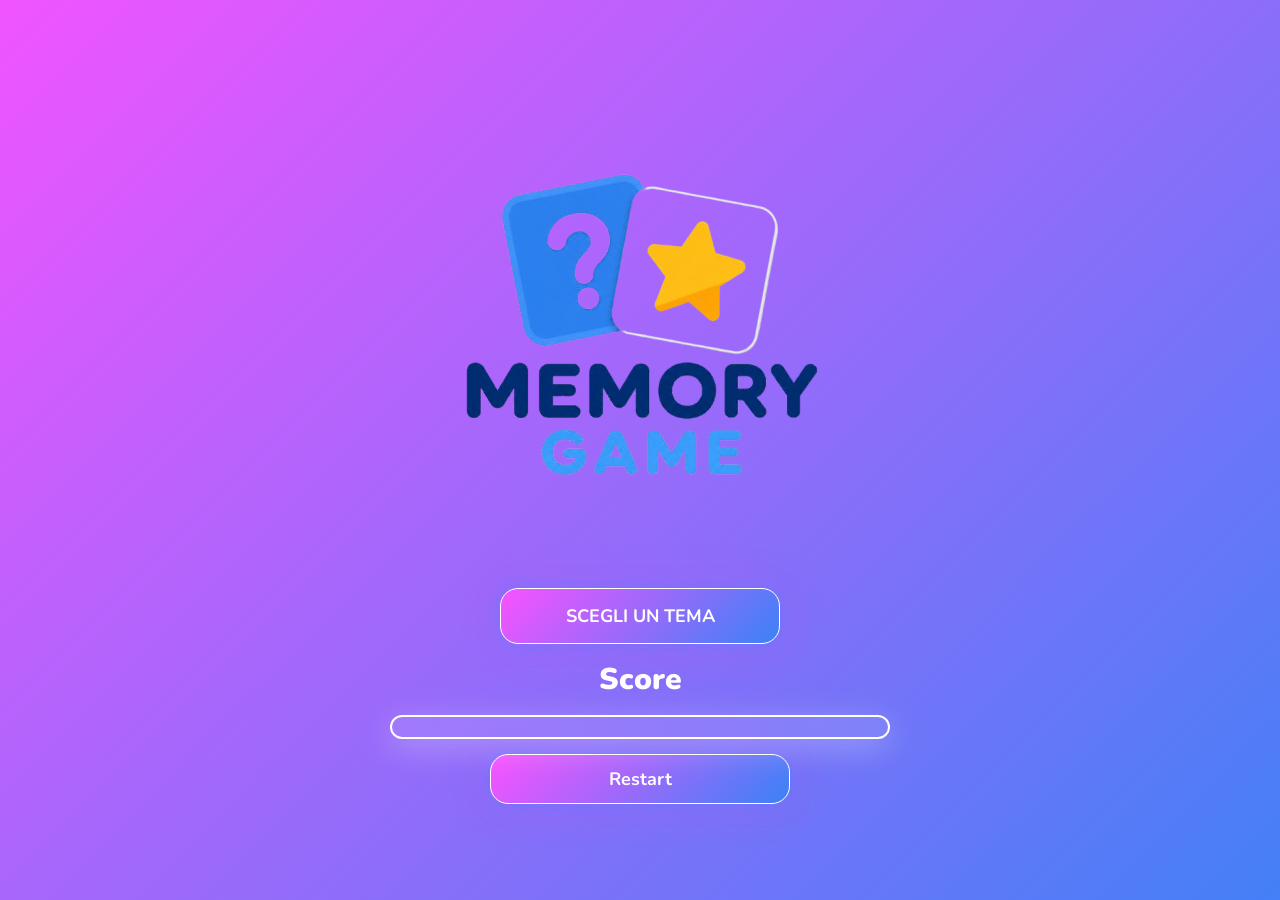
<file: index.html>
<!DOCTYPE html>
<html lang="it">

<head>
    <meta charset="UTF-8">
    <meta name="viewport" content="width=device-width, initial-scale=1.0">
    <title>Memory Game</title>
    <link rel="stylesheet" href="memoryStyle.css">
</head>

<body>
    <div class="background bg1"></div>
    <div class="background bg2"></div>

    <div id="logo" class="logo">
        <img src="Assets/Logo/Logo.png">
    </div>

    <div class="selectThemeBox">
        <select id="themeSelect" onchange="chooseTheme()"></select>
    </div>

    <audio id="bgmusic" autoplay loop>
        <source src="Assets/Music/minecraft.mp3" type="audio/mpeg">
    </audio>

    

    <label class="score" id="scoreLabel">Score</label>
    <div id="card_grid" class="container"></div>

    <button class="btn" onclick="restartGame()">Restart</button>
    <!-- <button class="btn" onclick="showShowHideCardsPopUp()">Show/Hide</button> -->

    <div id="winPopup" class="popup">
        <div id="popupIdContents" class="popupContent">
            <h1 id="popUpLabel"></h1>
            <p id="popupScore"></p>
            <p id="popupTime"></p>
        </div>
    </div>

    <script src="memory.js" ></script>
</body>

</html>
</file>
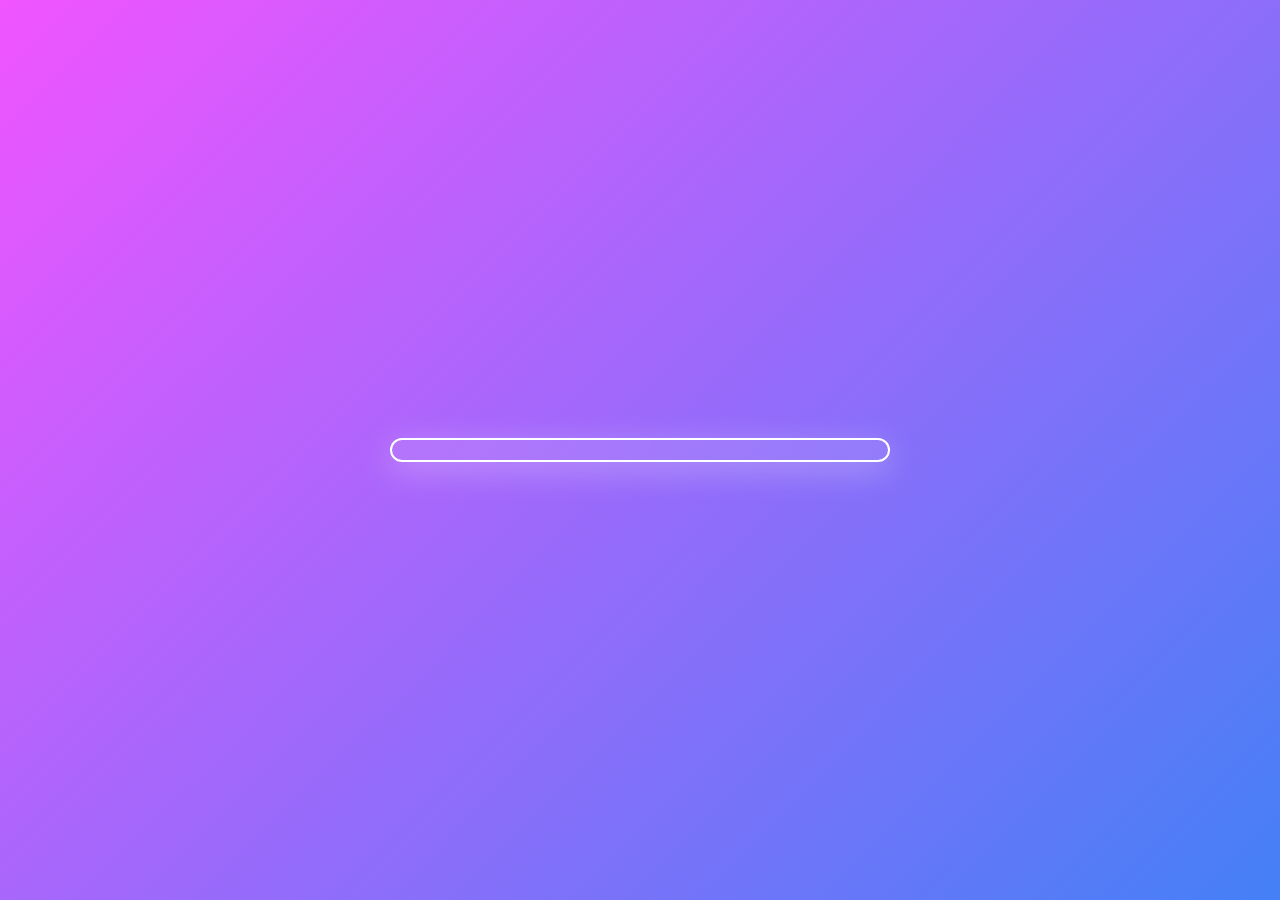
<file: mem.html>
<!DOCTYPE html>
<html lang="it">
<head>
    <meta charset="UTF-8">
    <title>Memory Game</title>
    <link rel="stylesheet" href="memoryStyle.css">
</head>

<body>

    <div class="background"></div>

    <div id="card_grid" class="container"></div>

    <script src="memory.js" ></script>

</body>

</html>
</file>
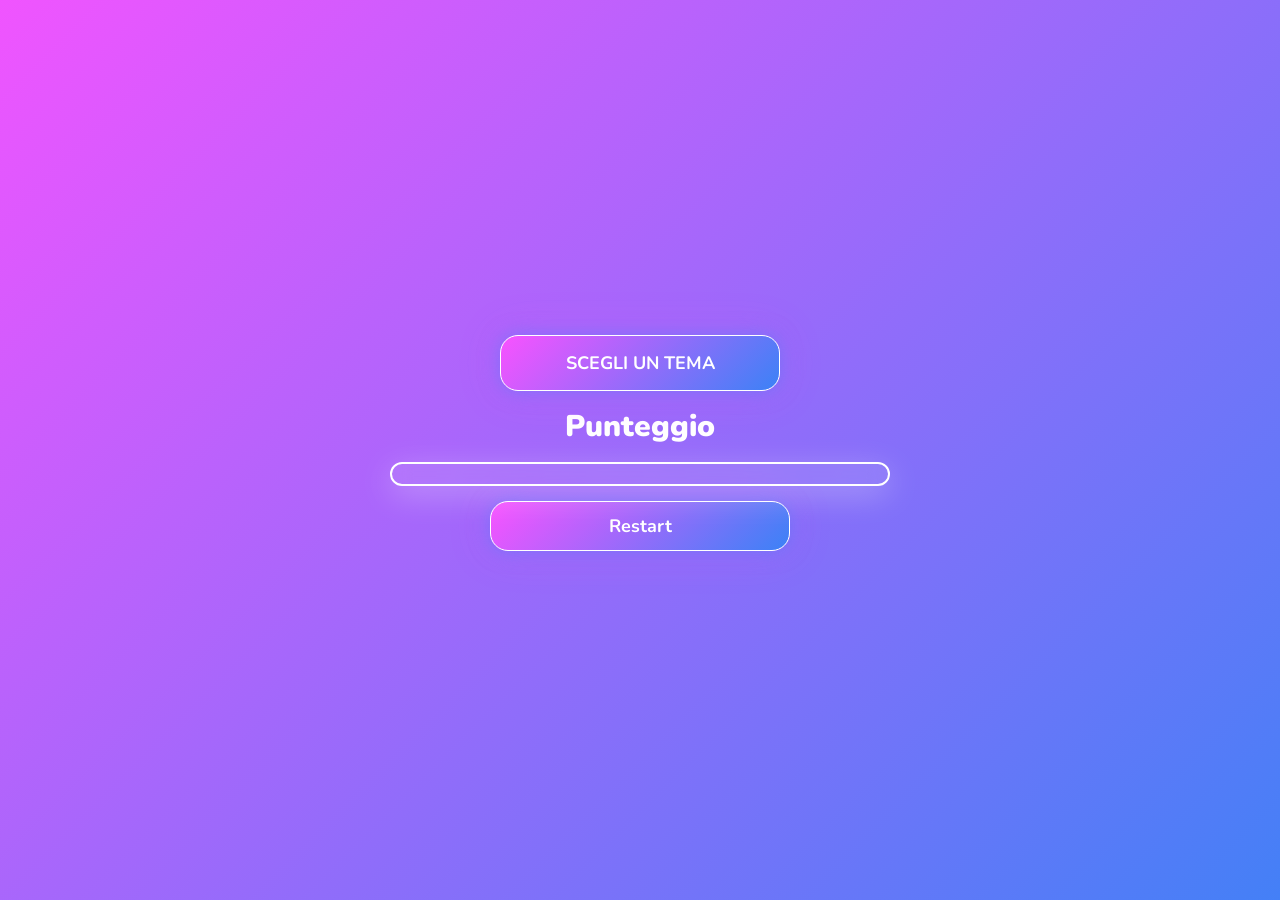
<file: memory.html>
<!DOCTYPE html>
<html lang="it">
<head>
    <meta charset="UTF-8">
    <title>Memory Game</title>
    <link rel="stylesheet" href="memoryStyle.css">
</head>

<body>
    <div class="background"></div>

    <div class="selectThemeBox">
        <select id="themeSelect" onchange="chooseTheme()">
            <option value="">SCEGLI IL TUO TEMA</option>
            <option value="Anime">Anime</option>
            <option value="Albums">Albums</option>
            <option value="Videogiochi">Videogiochi</option>
            <option value="Cartoni">Cartoni</option>
            <option value="Cibo">Cibo</option>
            <option value="Scuola">Scuola</option>
        </select>
    </div>

    <label class="score" id="scoreLabel">Punteggio</label>
    <div id="card_grid" class="container"></div>

    <button class="btn" onclick="rearrangeCards()">Restart</button>

    <script src="memory.js" ></script>
</body>
</html>
</file>
<file: memoryStyle.css>
@import url('https://fonts.googleapis.com/css2?family=Nunito:wght@700;800;900&display=swap');

:root {
    --purple-fucsia-gradent:
        linear-gradient(135deg, #f952ff 0%, #3B82F6 100%);

    --dark-green-gradient:
        linear-gradient(135deg, #0f2027 0%, #203a43 50%, #2c5364 100%);

    --aqua-gradient:
        linear-gradient(135deg, #2193b0 0%, #6dd5ed 100%);

    --warm-gradient:
        linear-gradient(135deg, #f6d365 0%, #fda085 100%);

    --green-gradient:
        linear-gradient(135deg, #56ab2f 0%, #a8e063 100%);

    --cyber-blue-purple:
        linear-gradient(135deg, #00dbde 0%, #fc00ff 100%);

    --candy-pop:
        linear-gradient(135deg, #ff9a9e 0%, #fad0c4 100%);

    --purple-night:
        linear-gradient(135deg, #20002c 0%, #cbb4d4 100%);

    --electric-green:
        linear-gradient(135deg, #00ff87 0%, #60efff 100%);

    --fire-red:
        linear-gradient(135deg, #ff416c 0%, #ff4b2b 100%);

    --blood-red:
        linear-gradient(135deg, #8e0e00 0%, #1f1c18 100%);

    --cyber-red:
        linear-gradient(135deg, #ff0844 0%, #ffb199 100%);

    --selected-gradient: var(--purple-fucsia-gradent);
}

/* ============================================= */
/* ------------------- HTML -------------------- */
/* ============================================= */
* { box-sizing: border-box; }
body {
    margin: 0;
    min-height: 100vh;

    display: flex;
    flex-direction: column;
    justify-content: center;
    align-items: center;

    padding: 10px;

    overflow-x: hidden;
    overflow-y: auto;

    font-family: 'Nunito', Arial, sans-serif;
}

/* ============================================= */
/* ---------------- BACKGROUND ----------------- */
/* ============================================= */
.background {
    position: fixed;
    inset: 0;

    background: var(--selected-gradient);
    background-position: 0% 50%;
    transform: scale(1.1);

    transition: opacity 0.5s ease;

    z-index: -1;
}
.bg1 { opacity: 1; }
.bg2 { opacity: 0; }

/* ============================================= */
/* ---------------- MAIN GRID ------------------ */
/* ============================================= */
.score {
    margin: 15px 0;

    font-size: 30px;
    font-weight: 900;
    color: white;
    text-align: center;
}
.container {
    width: 98vw;
    max-width: 500px;

    display: grid;
    grid-template-columns: repeat(4, 1fr);

    gap: 10px;
    padding: 10px;

    background: rgba(255, 255, 255, 0.1);

    backdrop-filter: blur(10px);
    -webkit-backdrop-filter: blur(10px);

    border: 2px solid white;
    border-radius: 15px;

    box-shadow: 0 8px 32px rgba(255,255,255,0.3);
}

/* ============================================= */
/* -------- SELECT, BTN + HOVER & FOCUS -------- */
/* ============================================= */
.selectThemeBox {
    position: relative;
    width: 280px;
}
.selectThemeBox select, .btn {
    border: 1px solid white;
    outline: none;

    border-radius: 18px;

    font-size: 18px;
    font-weight: bold;
    font-family: 'Nunito', Arial, sans-serif;

    color: white;
    cursor: pointer;

    appearance: none;

    background: var(--selected-gradient);

    box-shadow:
        0 0 20px rgba(59,130,246,0.5),
        0 0 40px rgba(249,82,255,0.3);

    transition: 0.25s;
}
.selectThemeBox select {
    padding: 15px 20px;
    width: 100%;
}
.btn {
    margin: 15px 0;
    padding: 10px;

    height: 50px;
    width: 300px;
}
.selectThemeBox select:hover, .selectThemeBox select:focus, .btn:hover {
    transform: scale(1.03);

    box-shadow:
        0 0 25px rgba(59,130,246,0.8),
        0 0 50px rgba(249,82,255,0.5);
}
select option {
    background: #3B82F6;
    color: white;
    text-align: center;
    font-size: 16px;
    font-weight: bold;
}

/* ============================================= */
/* ------------------- CARD -------------------- */
/* ============================================= */
.card {
    width: 100%;
    aspect-ratio: 1 / 1;
    perspective: 1000px;
    cursor: pointer;
    border-radius: 20px;
}
.inner {
    width: 100%;
    height: 100%;
    position: relative;
    transition: transform 0.5s;
    transform-style: preserve-3d;
}
.card.flipped .inner { transform: rotateY(180deg); }
.front,
.back {
    position: absolute;
    width: 100%;
    height: 100%;

    border-radius: 15px;
    border: 1px solid #333;

    object-fit: cover;
    backface-visibility: hidden;
}
.back { transform: rotateY(180deg); }

/* ============================================= */
/* ----------------- EFFECTS ------------------- */
/* ============================================= */

.shake {
    animation: shakePro 0.45s cubic-bezier(.36,.07,.19,.97);
}

@keyframes shakePro {
    0%   { transform: translate(0, 0); }
    10%  { transform: translate(-4px, 2px); }
    20%  { transform: translate(4px, -2px); }
    30%  { transform: translate(-3px, -3px); }
    40%  { transform: translate(3px, 2px); }
    50%  { transform: translate(-4px, 1px); }
    60%  { transform: translate(4px, -2px); }
    70%  { transform: translate(-1px, 2px); }
    80%  { transform: translate(4px, -2px); }
    100% { transform: translate(0, 0); }
}

/* ============================================= */
/* ------------- PHONE ADAPTATION -------------- */
/* ============================================= */
@media (max-width: 480px) {

    body {
        padding: 8px;
    }

    .container {
        width: 99vw;
        gap: 6px;
        padding: 6px;
    }

    .score {
        font-size: 22px;
    }

    .btn {
        width: 95%;
        max-width: 320px;
        font-size: 16px;
    }

    .selectThemeBox {
        width: 95%;
        max-width: 320px;
    }

    .selectThemeBox select {
        font-size: 16px;
    }

    .logo img {
    width: 95%;
    max-width: 320px;
}
}

/* ============================================= */
/* ---------------WINNER POP-UP----------------- */
/* ============================================= */

.popup {
    position: fixed;
    inset: 0;
    display: none;
    justify-content: center;
    align-items: center;
    background: rgba(0,0,0,0.75);
    z-index: 999999;
}
.popupContent {
    width: 420px;
    padding: 25px;
    text-align: center;
    color: white;
    background: rgba(255,255,255,0.15);
    backdrop-filter: blur(20px);
    -webkit-backdrop-filter: blur(20px);
    border: 2px solid white;
    border-radius: 20px;
}
.popup.show { display: flex; }
.popup.show .popupContent { animation: popupSlideUp 0.4s cubic-bezier(0.22, 1, 0.36, 1) forwards; }

@keyframes popupSlideUp {
    from { transform: translateY(30px) scale(0.95); opacity: 0; }
    to   { transform: translateY(0)    scale(1);    opacity: 1; }
}

.popupContent h1 {
    font-size: 36px;
    font-weight: 900;
    margin-bottom: 12px;
}

.popupContent p {
    font-size: 18px;
    font-weight: 700;
    margin-bottom: 6px;
    opacity: 0.9;
}
</file>
